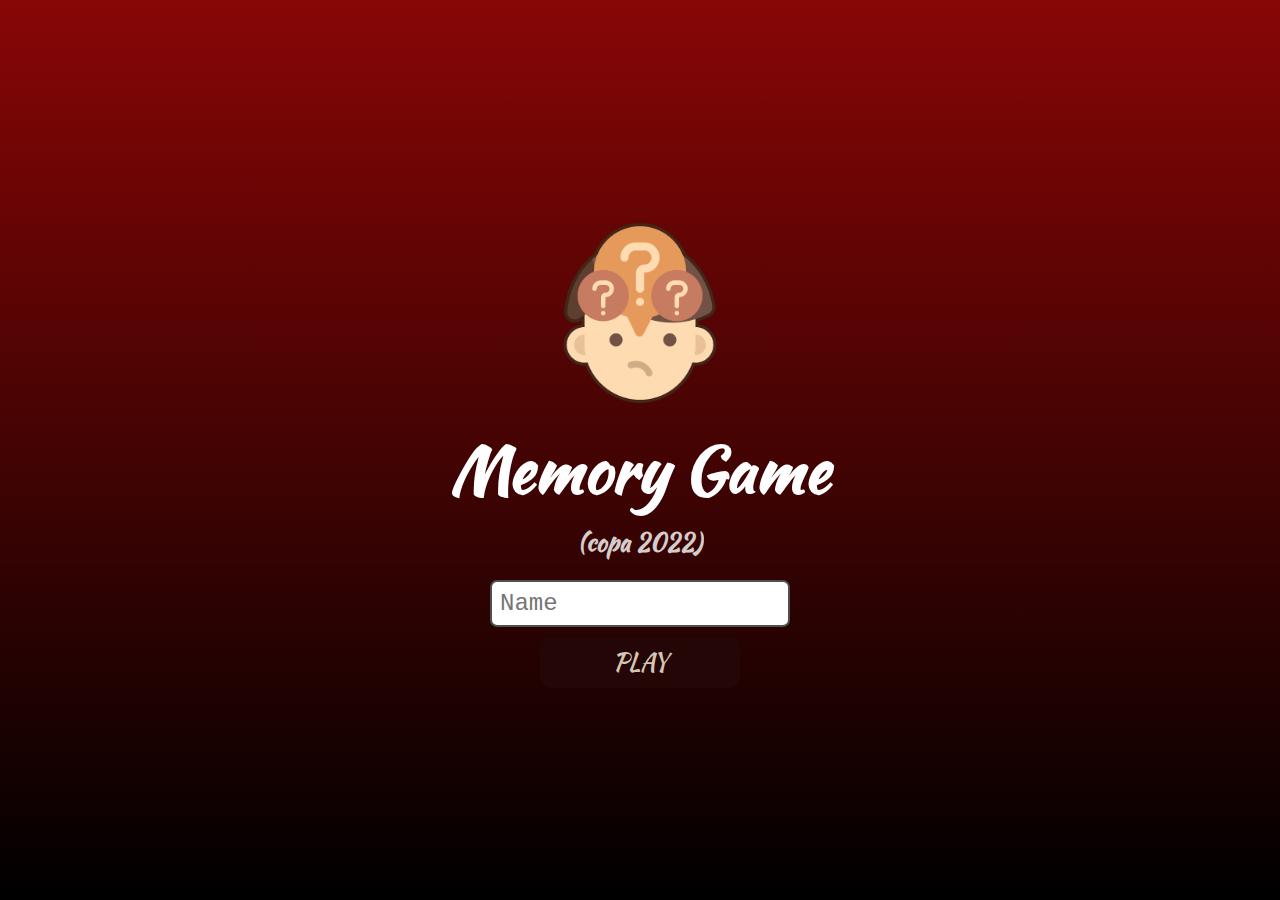
<file: index.html>
<!DOCTYPE html>
<html lang="pt-Br">
  <head>
    <meta charset="UTF-8" />
    <meta http-equiv="X-UA-Compatible" content="IE=edge" />
    <meta name="viewport" content="width=device-width, initial-scale=1.0" />
    <link rel="preconnect" href="https://fonts.googleapis.com" />
    <link rel="preconnect" href="https://fonts.gstatic.com" crossorigin />
    <link
      href="https://fonts.googleapis.com/css2?family=Kaushan+Script&display=swap"
      rel="stylesheet"
    />
    <link rel="stylesheet" href="./css/reset.css" />
    <link rel="stylesheet" href="./css/login.css" />

    <script defer src="./js/login.js"></script>

    <title>Memory Game | Login</title>
  </head>
  <body>
    <form class="form-login">
      <div class="container-header">
        <img src="./assets/confuso.png" alt="imagem de uma pessoa confusa" />
        <h1>Memory Game</h1>
        <h2>(copa 2022)</h2>
      </div>

      <input type="text" placeholder="Name" class="input-login" />
      <button type="submit" class="button-login" disabled>PLAY</button>
    </form>
  </body>
</html>
</file>
<file: css/login.css>
body {
  background-image: linear-gradient(to bottom, #880606, #000000);
}

.form-login {
  display: flex;
  flex-direction: column;
  align-items: center;
  justify-content: center;
  height: 100vh;
}

.container-header {
  display: flex;
  flex-direction: column;
  align-items: center;
  margin-bottom: 20px;
  gap: 10px;
}

.container-header img {
  width: 200px;
}

.container-header h1 {
  color: #ffffff;
  font-size: 4rem;
}

.container-header h2 {
  color: #ffffff;
  opacity: 0.8;
}

.input-login {
  max-width: 300px;
  width: 100%;
  border: 2px solid #4f4f4f;
  border-radius: 7px;
  outline: none;
  font-size: 1.5rem;
  padding: 8px;
  margin-bottom: 10px;
  font-family: "Courier New", Courier, monospace;
}

.button-login {
  background-color: #fffafa;
  max-width: 200px;
  width: 100%;
  border: none;
  border-radius: 10px;
  font-size: 1.5rem;
  padding: 8px;
  cursor: pointer;
  color: rgb(0, 0, 0);
}

.button-login:disabled {
  background-color: #240606;
  color: #d4c6b3;
  cursor: auto;
}
</file>
